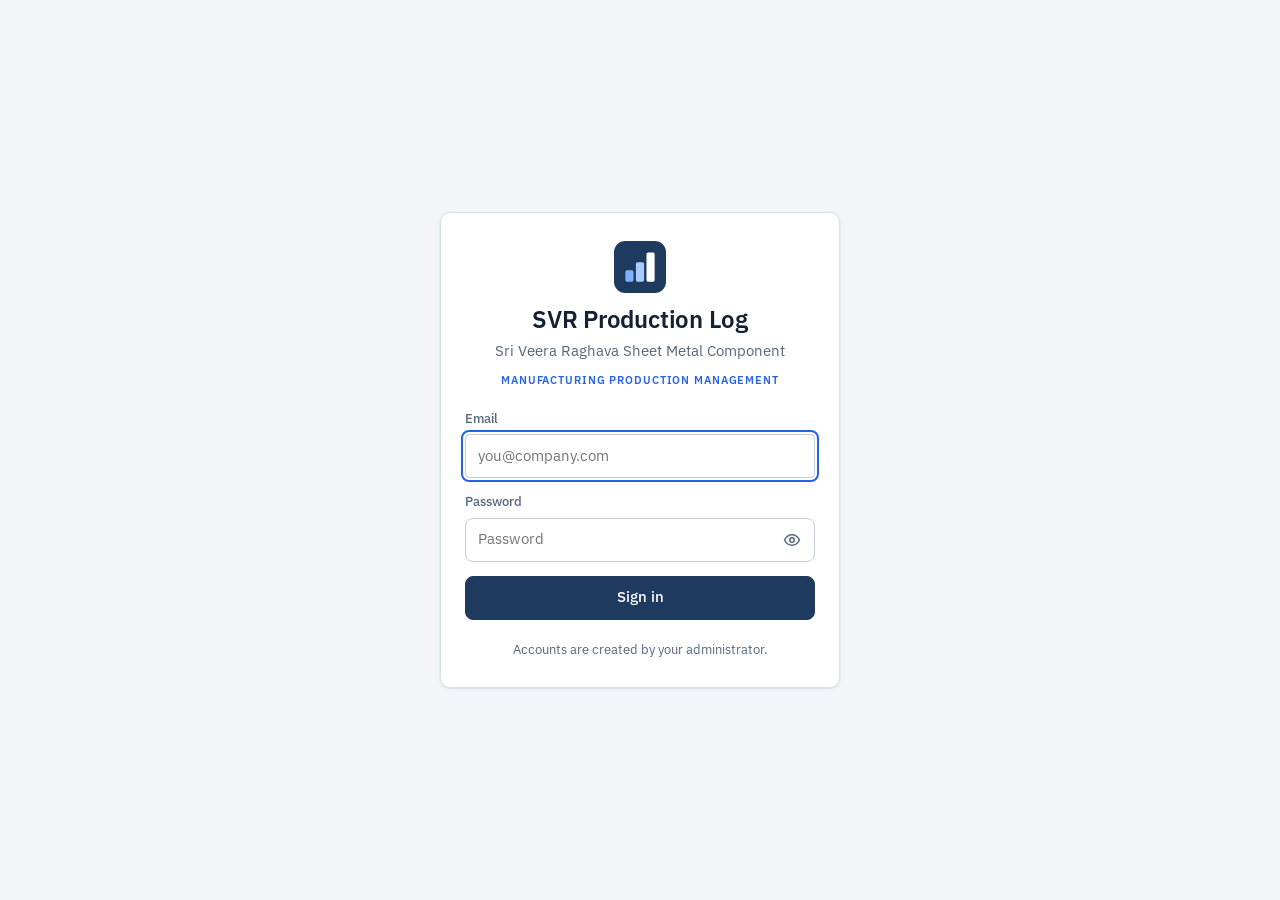
<file: index.html>
<!doctype html>
<html lang="en">
  <head>
    <meta charset="UTF-8" />
    <meta name="viewport" content="width=device-width, initial-scale=1, viewport-fit=cover" />
    <title>SVR Production Log</title>
    <meta name="description" content="Daily production logging for Sri Veera Raghava Sheet Metal Component." />
    <meta name="theme-color" content="#1e3a5f" />
    <meta name="color-scheme" content="light dark" />
    <meta name="apple-mobile-web-app-capable" content="yes" />
    <meta name="mobile-web-app-capable" content="yes" />
    <meta name="apple-mobile-web-app-title" content="SVR Log" />
    <meta name="apple-mobile-web-app-status-bar-style" content="black-translucent" />
    <link rel="manifest" href="manifest.webmanifest" />
    <link rel="icon" type="image/svg+xml" href="favicon.svg" />
    <link rel="apple-touch-icon" href="icons/apple-touch-icon.png" />
    <link rel="preload" href="fonts/ibm-plex-sans-latin-400-normal.woff2" as="font" type="font/woff2" crossorigin />
    <link rel="stylesheet" href="css/styles.css" />
    <script>
      // Apply the saved theme before first paint (no light/dark flash).
      try {
        var t = localStorage.getItem('svr-theme');
        if (t === 'dark' || (!t && matchMedia('(prefers-color-scheme: dark)').matches)) {
          document.documentElement.classList.add('dark');
        }
      } catch (e) {}
    </script>
  </head>
  <body>
    <a class="skip-link" href="#main">Skip to content</a>
    <div id="app" class="boot"><p class="boot-text">Loading SVR Production Log…</p></div>
    <div id="toasts" class="toasts" role="status" aria-live="polite"></div>
    <noscript><p style="padding:24px">SVR Production Log needs JavaScript enabled.</p></noscript>

    <script src="js/vendor/supabase.js"></script>
    <script type="module" src="js/app.js"></script>
  </body>
</html>
</file>
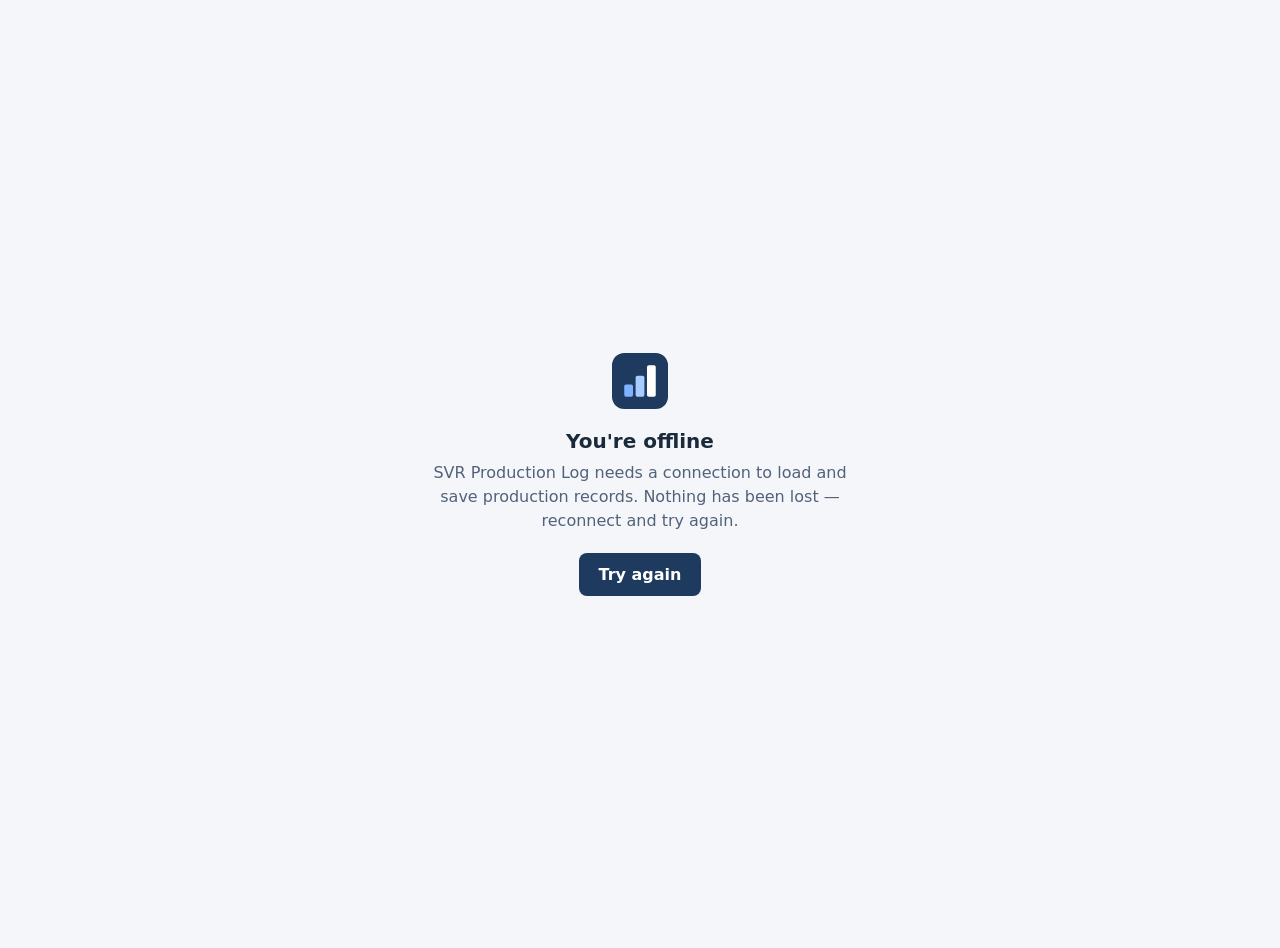
<file: offline.html>
<!doctype html>
<html lang="en">
  <head>
    <meta charset="UTF-8" />
    <meta name="viewport" content="width=device-width, initial-scale=1" />
    <title>Offline — SVR Production Log</title>
    <style>
      body{margin:0;min-height:100vh;display:grid;place-items:center;background:#f4f6f9;color:#1b2a3a;font-family:system-ui,sans-serif;padding:24px}
      main{max-width:420px;text-align:center}
      h1{font-size:1.25rem;margin:16px 0 8px}
      p{color:#52627a;line-height:1.5;margin:0 0 20px}
      button{font:inherit;font-weight:600;padding:12px 20px;border:0;border-radius:8px;background:#1e3a5f;color:#fff;cursor:pointer}
    </style>
  </head>
  <body>
    <main>
      <svg width="56" height="56" viewBox="0 0 64 64" aria-hidden="true"><rect width="64" height="64" rx="14" fill="#1e3a5f"/><rect x="14" y="36" width="10" height="14" rx="2" fill="#7fb2ff"/><rect x="27" y="26" width="10" height="24" rx="2" fill="#a9ccff"/><rect x="40" y="14" width="10" height="36" rx="2" fill="#fff"/></svg>
      <h1>You're offline</h1>
      <p>SVR Production Log needs a connection to load and save production records. Nothing has been lost — reconnect and try again.</p>
      <button onclick="location.reload()">Try again</button>
    </main>
  </body>
</html>
</file>
<file: css/styles.css>
/* SVR Production Log — restrained industrial palette: navy + signal blue on cool slate. */
@font-face { font-family: 'IBM Plex Sans'; font-weight: 400; font-display: swap; src: url('../fonts/ibm-plex-sans-latin-400-normal.woff2') format('woff2'); }
@font-face { font-family: 'IBM Plex Sans'; font-weight: 500; font-display: swap; src: url('../fonts/ibm-plex-sans-latin-500-normal.woff2') format('woff2'); }
@font-face { font-family: 'IBM Plex Sans'; font-weight: 600; font-display: swap; src: url('../fonts/ibm-plex-sans-latin-600-normal.woff2') format('woff2'); }
@font-face { font-family: 'IBM Plex Mono'; font-weight: 500; font-display: swap; src: url('../fonts/ibm-plex-mono-latin-500-normal.woff2') format('woff2'); }

:root {
  --bg: #f3f5f9; --fg: #142033; --card: #ffffff; --muted-bg: #eaeef5; --muted: #556780;
  --border: #d9e0ea; --input: #c5cfdd; --primary: #1e3a5f; --on-primary: #ffffff;
  --accent: #2563eb; --accent-soft: #e3ecff; --ring: #2563eb;
  --danger: #c0262d; --danger-soft: #fdebec; --success: #17794a; --success-soft: #e0f4ea;
  --warn: #8a4b05; --warn-soft: #fdf1dc; --info-soft: #e3ecff;
  --sidebar: #10213a; --sidebar-fg: #c9d6ea; --sidebar-active: #1b3558;
  --shadow: 0 1px 2px rgba(16, 33, 58, .06), 0 1px 3px rgba(16, 33, 58, .05);
  --radius: 10px;
  --font: 'IBM Plex Sans', system-ui, -apple-system, 'Segoe UI', Roboto, sans-serif;
  --mono: 'IBM Plex Mono', ui-monospace, 'SF Mono', Menlo, monospace;
  color-scheme: light;
}
:root.dark {
  --bg: #0c1422; --fg: #e4eaf4; --card: #142036; --muted-bg: #1a2a43; --muted: #92a4bf;
  --border: #25354f; --input: #34486a; --primary: #4b8bf5; --on-primary: #06101f;
  --accent: #6ea3ff; --accent-soft: #18305a; --ring: #6ea3ff;
  --danger: #ff6b72; --danger-soft: #3a1a20; --success: #4cc790; --success-soft: #11332a;
  --warn: #f0a84a; --warn-soft: #3a2a0e; --info-soft: #18305a;
  --sidebar: #08101d; --sidebar-fg: #aebdd5; --sidebar-active: #15263f;
  --shadow: none;
  color-scheme: dark;
}

*, *::before, *::after { box-sizing: border-box; }
html { -webkit-text-size-adjust: 100%; }
body { margin: 0; background: var(--bg); color: var(--fg); font: 400 15px/1.5 var(--font); -webkit-font-smoothing: antialiased; }
h1, h2, h3, p, dl, dd, ul, ol { margin: 0; }
h1 { font-size: 1.5rem; line-height: 1.2; font-weight: 600; letter-spacing: -.01em; }
h2 { font-size: 1.0625rem; font-weight: 600; }
h3 { font-size: 1rem; font-weight: 600; }
ul { padding: 0; list-style: none; }
a { color: inherit; }
button, input, select, textarea { font: inherit; color: inherit; }
:focus-visible { outline: 2px solid var(--ring); outline-offset: 2px; border-radius: 4px; }
[hidden] { display: none !important; }

.skip-link { position: absolute; left: -999px; top: 8px; background: var(--primary); color: var(--on-primary); padding: 8px 12px; border-radius: 6px; z-index: 100; }
.skip-link:focus { left: 8px; }
.sr-only { position: absolute; width: 1px; height: 1px; overflow: hidden; clip: rect(0 0 0 0); white-space: nowrap; }
.boot { min-height: 100vh; display: grid; place-items: center; }
.boot-text { color: var(--muted); }

.muted { color: var(--muted); } .small { font-size: .8125rem; } .strong { font-weight: 600; }
.center { text-align: center; display: flex; flex-direction: column; align-items: center; gap: 8px; }
.code { font-family: var(--mono); font-size: .8125rem; }
.prewrap { white-space: pre-wrap; overflow-wrap: anywhere; }
.between { display: flex; align-items: center; justify-content: space-between; gap: 8px; }
.grow { flex: 1; }
.link { color: var(--accent); text-decoration: none; font-weight: 500; display: inline-flex; align-items: center; gap: 4px; }
.link:hover { text-decoration: underline; }
.back { margin-bottom: -8px; }
.icon { flex: none; }

/* ------------------------------------------------------------------ layout */
.shell { min-height: 100vh; display: grid; grid-template-columns: 1fr; }
.content { min-width: 0; display: flex; flex-direction: column; min-height: 100vh; }
.main { width: 100%; max-width: 1180px; margin: 0 auto; padding: 20px 16px 96px; flex: 1; display: flex; flex-direction: column; gap: 20px; }
.main:focus { outline: none; }
.stack { display: flex; flex-direction: column; gap: 14px; }
.stack-lg { display: flex; flex-direction: column; gap: 22px; }
.two-col { display: grid; gap: 16px; grid-template-columns: 1fr; }

.sidebar { position: fixed; inset: 0 auto 0 0; width: 272px; background: var(--sidebar); color: var(--sidebar-fg); display: flex; flex-direction: column; padding: 18px 12px; gap: 18px; transform: translateX(-100%); transition: transform .2s; z-index: 40; overflow-y: auto; }
.drawer-open .sidebar { transform: none; }
.scrim { position: fixed; inset: 0; background: rgba(5, 12, 24, .55); z-index: 30; opacity: 0; pointer-events: none; transition: opacity .2s; }
.drawer-open .scrim { opacity: 1; pointer-events: auto; }
.brand { display: flex; align-items: center; gap: 10px; padding: 4px 6px; color: #fff; }
.brand-name { font-weight: 600; line-height: 1.2; }
.brand-co { font-size: .6875rem; color: var(--sidebar-fg); line-height: 1.3; opacity: .85; }
.nav { display: flex; flex-direction: column; gap: 2px; }
.nav-link { display: flex; align-items: center; gap: 12px; padding: 11px 12px; border-radius: 8px; text-decoration: none; color: var(--sidebar-fg); font-weight: 500; min-height: 44px; }
.nav-link:hover { background: var(--sidebar-active); color: #fff; }
.nav-link.active { background: var(--sidebar-active); color: #fff; box-shadow: inset 3px 0 0 #6ea3ff; }
.side-foot { margin-top: auto; display: flex; flex-direction: column; gap: 4px; border-top: 1px solid rgba(255,255,255,.1); padding-top: 12px; }
.user { display: flex; align-items: center; gap: 10px; padding: 6px; margin-bottom: 4px; }
.avatar { width: 34px; height: 34px; border-radius: 50%; background: #2c4d7d; color: #fff; display: grid; place-items: center; font-weight: 600; flex: none; }
.user-meta { min-width: 0; }
.user-name { color: #fff; font-weight: 500; overflow: hidden; text-overflow: ellipsis; white-space: nowrap; }
.user-role { font-size: .75rem; opacity: .8; }
.side-btn { display: flex; align-items: center; gap: 12px; background: none; border: 0; padding: 10px 12px; border-radius: 8px; color: var(--sidebar-fg); cursor: pointer; text-align: left; min-height: 44px; font-weight: 500; }
.side-btn:hover { background: var(--sidebar-active); color: #fff; }

.topbar { position: sticky; top: 0; z-index: 20; display: flex; align-items: center; justify-content: space-between; gap: 8px; padding: calc(6px + env(safe-area-inset-top)) 8px 6px; background: var(--primary); color: var(--on-primary); }
:root.dark .topbar { background: var(--card); color: var(--fg); border-bottom: 1px solid var(--border); }
.topbar .btn-ghost { color: inherit; }
.topbar-brand { display: flex; align-items: center; gap: 8px; font-weight: 600; }

.bottomnav { position: fixed; left: 0; right: 0; bottom: 0; z-index: 20; display: flex; background: var(--card); border-top: 1px solid var(--border); padding-bottom: env(safe-area-inset-bottom); }
.bn-link { flex: 1; display: flex; flex-direction: column; align-items: center; gap: 2px; padding: 8px 4px; text-decoration: none; color: var(--muted); font-size: .6875rem; font-weight: 500; min-height: 56px; justify-content: center; }
.bn-link.active { color: var(--accent); }

.banner { display: flex; align-items: center; gap: 10px; padding: 10px 16px; font-size: .875rem; }
.banner span { flex: 1; }
.banner-warn { background: var(--warn-soft); color: var(--warn); }
.banner-info { background: var(--info-soft); color: var(--accent); }

.center-screen { min-height: 100vh; display: grid; place-items: center; padding: 20px 16px; }
.card { background: var(--card); border: 1px solid var(--border); border-radius: var(--radius); padding: 16px; box-shadow: var(--shadow); }
.auth-card { width: 100%; max-width: 400px; display: flex; flex-direction: column; gap: 20px; padding: 28px 24px; }
.auth-brand { display: flex; flex-direction: column; align-items: center; gap: 6px; text-align: center; }
.auth-brand h1 { margin-top: 6px; }
.tag { font-size: .6875rem; letter-spacing: .08em; text-transform: uppercase; color: var(--accent); font-weight: 600; margin-top: 4px; }
.hint { font-size: .8125rem; color: var(--muted); }
.hint.center { display: block; text-align: center; }

@media (min-width: 900px) {
  .shell { grid-template-columns: 272px 1fr; }
  .sidebar { position: sticky; top: 0; height: 100vh; transform: none; grid-column: 1; }
  .scrim, .topbar, .bottomnav { display: none; }
  .main { padding: 28px 32px 48px; }
  .two-col { grid-template-columns: 1fr 1fr; }
}
@media (max-width: 899px) { .desk-only { display: none !important; } }
@media (min-width: 900px) { .mobile-only { display: none !important; } }

/* -------------------------------------------------------------- components */
.page-head { display: flex; flex-wrap: wrap; align-items: flex-end; justify-content: space-between; gap: 12px; }
.page-head p { margin-top: 2px; }
.page-actions { display: flex; flex-wrap: wrap; gap: 8px; }
.section-head { display: flex; align-items: center; justify-content: space-between; gap: 8px; margin-bottom: 10px; }
.toolbar { display: flex; gap: 8px; }

.btn { display: inline-flex; align-items: center; justify-content: center; gap: 8px; min-height: 44px; padding: 0 16px; border: 1px solid var(--input); border-radius: 8px; background: var(--card); color: var(--fg); font-weight: 500; cursor: pointer; text-decoration: none; white-space: nowrap; transition: background .15s, border-color .15s; }
.btn:hover { background: var(--muted-bg); }
.btn:disabled { opacity: .55; cursor: not-allowed; }
.btn-primary { background: var(--primary); border-color: var(--primary); color: var(--on-primary); }
.btn-primary:hover { background: var(--primary); filter: brightness(1.12); }
.btn-danger { background: var(--danger); border-color: var(--danger); color: #fff; }
.btn-danger:hover { background: var(--danger); filter: brightness(1.1); }
.btn-danger-outline { color: var(--danger); border-color: var(--danger); }
.btn-danger-outline:hover { background: var(--danger-soft); }
.btn-ghost { background: none; border-color: transparent; }
.btn-icon { padding: 0; width: 44px; }
.btn-sm { min-height: 36px; padding: 0 12px; font-size: .875rem; }
.btn-block { width: 100%; }
.btn.is-busy { position: relative; color: transparent !important; }
.btn.is-busy::after { content: ''; position: absolute; width: 18px; height: 18px; border: 2px solid var(--on-primary); border-right-color: transparent; border-radius: 50%; animation: spin .7s linear infinite; }
.btn:not(.btn-primary):not(.btn-danger).is-busy::after { border-color: var(--muted); border-right-color: transparent; }

.field { display: flex; flex-direction: column; gap: 6px; min-width: 0; }
.field label { font-size: .8125rem; font-weight: 500; color: var(--muted); }
input, select, textarea { width: 100%; min-height: 44px; padding: 9px 12px; background: var(--card); border: 1px solid var(--input); border-radius: 8px; }
textarea { resize: vertical; }
input:disabled, select:disabled { opacity: .5; }
input.invalid, select.invalid, textarea.invalid { border-color: var(--danger); box-shadow: 0 0 0 1px var(--danger); }
.field-error { color: var(--danger); font-size: .8125rem; }
.select-sm { min-height: 36px; width: auto; padding: 4px 10px; }
.input-wrap { position: relative; display: flex; }
.input-wrap input { padding-right: 46px; }
.input-icon { position: absolute; left: 12px; top: 50%; transform: translateY(-50%); color: var(--muted); display: flex; pointer-events: none; }
.input-icon + input { padding-left: 40px; padding-right: 12px; }
.input-btn { position: absolute; right: 2px; top: 2px; bottom: 2px; width: 42px; display: grid; place-items: center; background: none; border: 0; color: var(--muted); cursor: pointer; border-radius: 6px; }

.alert { padding: 11px 14px; border-radius: 8px; font-size: .9rem; }
.alert-error { background: var(--danger-soft); color: var(--danger); border: 1px solid color-mix(in srgb, var(--danger) 35%, transparent); }
.alert-info { background: var(--info-soft); color: var(--accent); }

.badge { display: inline-block; padding: 2px 8px; border-radius: 99px; font-size: .6875rem; font-weight: 600; letter-spacing: .02em; }
.badge-muted { background: var(--muted-bg); color: var(--muted); }
.badge-success { background: var(--success-soft); color: var(--success); }
.badge-primary { background: var(--accent-soft); color: var(--accent); }

.stats { display: grid; gap: 12px; grid-template-columns: repeat(2, 1fr); }
@media (min-width: 900px) { .stats { grid-template-columns: repeat(4, 1fr); } .stats-3 { grid-template-columns: repeat(3, 1fr); } }
.stats-3 { grid-template-columns: 1fr 1fr; }
.stats-3 > :first-child { grid-column: 1 / -1; }
@media (min-width: 600px) { .stats-3 { grid-template-columns: repeat(3, 1fr); } .stats-3 > :first-child { grid-column: auto; } }
.stat { background: var(--card); border: 1px solid var(--border); border-radius: var(--radius); padding: 14px 16px; box-shadow: var(--shadow); min-width: 0; }
.stat-primary { border-top: 3px solid var(--accent); }
.stat-label { font-size: .75rem; text-transform: uppercase; letter-spacing: .05em; color: var(--muted); font-weight: 500; }
.stat-value { font-size: 1.75rem; font-weight: 600; line-height: 1.2; margin-top: 4px; overflow-wrap: anywhere; font-variant-numeric: tabular-nums; }
.stats-3 .stat-value { font-size: 1.375rem; }
.stat-hint { font-size: .75rem; color: var(--muted); margin-top: 2px; }

.list { display: flex; flex-direction: column; gap: 8px; }
.log-card { display: flex; align-items: center; gap: 14px; padding: 14px 16px; background: var(--card); border: 1px solid var(--border); border-radius: var(--radius); text-decoration: none; box-shadow: var(--shadow); min-height: 72px; transition: border-color .15s, transform .15s; }
.log-card:hover { border-color: var(--accent); }
.log-card:active { transform: scale(.995); }
.log-card-main { flex: 1; min-width: 0; display: flex; flex-direction: column; gap: 2px; }
.log-card-top { display: flex; flex-wrap: wrap; align-items: baseline; gap: 4px 12px; }
.log-id { font-weight: 600; }
.log-notes { overflow: hidden; text-overflow: ellipsis; white-space: nowrap; }
.log-card-total { display: flex; flex-direction: column; align-items: flex-end; line-height: 1.15; }
.big-num { font-size: 1.375rem; font-weight: 600; font-variant-numeric: tabular-nums; }
.chev { color: var(--muted); }

.group { display: flex; flex-direction: column; gap: 8px; }
.group-head { display: flex; align-items: center; gap: 10px; width: 100%; background: var(--muted-bg); border: 0; padding: 10px 12px; border-radius: 8px; cursor: pointer; text-align: left; min-height: 44px; }
.group-date { font-weight: 600; }
.group-day { flex: 1; }
.group-total { font-variant-numeric: tabular-nums; font-weight: 600; color: var(--muted); }

.filters { display: flex; flex-direction: column; gap: 12px; }
.filter-grid { display: grid; gap: 12px; grid-template-columns: 1fr 1fr; }
.filter-grid > :first-child { grid-column: 1 / -1; }
@media (min-width: 900px) { .filter-grid { grid-template-columns: repeat(auto-fit, minmax(170px, 1fr)); } .filter-grid > :first-child { grid-column: span 2; } }
.filter-grid.no-span > :first-child { grid-column: auto; }
.filter-foot { display: flex; align-items: center; justify-content: space-between; gap: 8px; flex-wrap: wrap; }
.chips { display: flex; flex-wrap: wrap; gap: 8px; }
.chip { min-height: 36px; padding: 0 14px; border-radius: 99px; border: 1px solid var(--input); background: var(--card); cursor: pointer; font-size: .875rem; }
.chip:hover { background: var(--accent-soft); border-color: var(--accent); }

.table-wrap { overflow-x: auto; background: var(--card); border: 1px solid var(--border); border-radius: var(--radius); }
.table { width: 100%; border-collapse: collapse; }
.table th, .table td { padding: 11px 14px; text-align: left; border-bottom: 1px solid var(--border); vertical-align: middle; }
.table thead th { font-size: .75rem; text-transform: uppercase; letter-spacing: .05em; color: var(--muted); background: var(--muted-bg); white-space: nowrap; }
.table tbody tr:last-child td { border-bottom: 0; }
.table tfoot th, .table tfoot td { border-top: 2px solid var(--border); border-bottom: 0; background: var(--muted-bg); }
.table .table-total th, .table .table-total td { border-top: 2px solid var(--border); background: var(--muted-bg); font-weight: 600; }
.table .num { text-align: right; font-variant-numeric: tabular-nums; }
.is-inactive td { opacity: .65; }
.row-actions { display: flex; gap: 6px; justify-content: flex-end; flex-wrap: wrap; }

.entry-cards { display: flex; flex-direction: column; gap: 10px; }
.entry-card { background: var(--card); border: 1px solid var(--border); border-radius: var(--radius); padding: 14px; display: flex; flex-direction: column; gap: 4px; position: relative; }
.entry-qty { position: absolute; top: 12px; right: 14px; font-size: 1.375rem; font-weight: 600; }
.entry-card .label { margin-top: 6px; text-transform: uppercase; letter-spacing: .05em; font-size: .6875rem; }
.meta { display: grid; gap: 14px; grid-template-columns: 1fr; }
@media (min-width: 700px) { .meta { grid-template-columns: 2fr 1fr 1fr 1fr; } }
.meta dt { font-size: .6875rem; text-transform: uppercase; letter-spacing: .05em; color: var(--muted); }

.entry-rows { display: flex; flex-direction: column; gap: 12px; }
.entry-row { display: flex; flex-direction: column; gap: 10px; }
.entry-row-head { display: flex; align-items: center; justify-content: space-between; }
.entry-grid { display: grid; gap: 12px; grid-template-columns: 1fr; }
@media (min-width: 700px) { .entry-grid { grid-template-columns: 1.4fr 1.4fr .7fr; } .entry-note { grid-column: 1 / -1; } }
.machine-entry-card { display: flex; flex-direction: column; gap: 12px; }
.machine-entry-list { display: flex; flex-direction: column; gap: 10px; }
.machine-entry-line { display: grid; gap: 12px; grid-template-columns: 1fr; align-items: end; }
.machine-entry-line > .btn-icon { justify-self: end; }
.machine-entry-count { margin-top: 4px; }
.machine-add-entry { align-self: flex-start; }
@media (min-width: 700px) {
  .machine-entry-line { grid-template-columns: 1.4fr .7fr 1.4fr auto; }
}
.remove { color: var(--danger); }
.savebar { position: sticky; bottom: 56px; z-index: 10; display: flex; flex-wrap: wrap; align-items: center; justify-content: space-between; gap: 10px 16px; padding: 12px 16px; background: var(--card); border: 1px solid var(--border); border-radius: var(--radius); box-shadow: 0 -4px 18px rgba(16, 33, 58, .1); margin-bottom: env(safe-area-inset-bottom); }
@media (min-width: 900px) { .savebar { bottom: 12px; } }
.savebar-total { display: flex; align-items: baseline; gap: 8px; }
.savebar-actions { display: flex; gap: 8px; }
.lbl-short { display: none; }
@media (max-width: 520px) {
  .savebar { flex-wrap: nowrap; padding: 8px 10px; gap: 8px; }
  .savebar-total .small:last-child { display: none; }
  .savebar-actions .btn { padding: 0 14px; }
  .lbl-long { display: none; } .lbl-short { display: inline; }
}

.state { display: flex; flex-direction: column; align-items: center; text-align: center; gap: 8px; padding: 40px 16px; }
.state p { max-width: 42ch; }
.state-icon { width: 56px; height: 56px; display: grid; place-items: center; border-radius: 50%; background: var(--muted-bg); color: var(--muted); margin-bottom: 4px; }
.state-error .state-icon { background: var(--danger-soft); color: var(--danger); }
.spinner { width: 28px; height: 28px; border: 3px solid var(--border); border-top-color: var(--accent); border-radius: 50%; animation: spin .8s linear infinite; }
@keyframes spin { to { transform: rotate(360deg); } }

.dialog { border: 1px solid var(--border); border-radius: 12px; padding: 20px; background: var(--card); color: var(--fg); width: min(92vw, 440px); box-shadow: 0 20px 60px rgba(0, 0, 0, .35); }
.dialog-wide { width: min(92vw, 520px); }
.dialog::backdrop { background: rgba(5, 12, 24, .55); }
.dialog h2 { margin-bottom: 10px; }
.dialog-head { display: flex; align-items: center; justify-content: space-between; margin-bottom: 8px; }
.dialog-head h2 { margin: 0; }
.dialog-body { color: var(--muted); margin-bottom: 18px; }
.dialog-actions { display: flex; justify-content: flex-end; gap: 8px; flex-wrap: wrap; }

.toasts { position: fixed; right: 12px; left: 12px; bottom: calc(70px + env(safe-area-inset-bottom)); display: flex; flex-direction: column; gap: 8px; z-index: 200; pointer-events: none; align-items: center; }
@media (min-width: 900px) { .toasts { left: auto; bottom: 20px; align-items: flex-end; } }
.toast { display: flex; align-items: center; gap: 10px; padding: 12px 16px; border-radius: 10px; background: var(--primary); color: var(--on-primary); box-shadow: 0 8px 24px rgba(0, 0, 0, .25); max-width: 440px; animation: pop .2s ease; pointer-events: auto; }
.toast-success { background: var(--success); color: #fff; }
.toast-error { background: var(--danger); color: #fff; }
:root.dark .toast-success, :root.dark .toast-error { color: #06101f; }
.toast.out { opacity: 0; transform: translateY(6px); transition: .25s; }
@keyframes pop { from { opacity: 0; transform: translateY(8px); } }

.tbl-details { margin-top: 10px; }
.tbl-details summary { cursor: pointer; color: var(--accent); font-weight: 500; min-height: 32px; }
.chart { width: 100%; height: auto; display: block; }
.chart .grid { stroke: var(--border); stroke-width: 1; }
.chart .axis { fill: var(--muted); font-size: 11px; font-family: var(--font); }
.chart .bar { fill: var(--accent); }
.bars { display: flex; flex-direction: column; gap: 12px; margin-top: 12px; }
.bars li { display: grid; grid-template-columns: 1fr auto; gap: 4px 12px; align-items: center; }
.bar-label { overflow: hidden; text-overflow: ellipsis; white-space: nowrap; }
.bar-track { grid-column: 1 / -1; grid-row: 2; height: 8px; background: var(--muted-bg); border-radius: 4px; overflow: hidden; }
.bar-fill { height: 100%; background: var(--accent); border-radius: 4px; }
.bar-val { font-weight: 600; font-variant-numeric: tabular-nums; }

@media (prefers-reduced-motion: reduce) { *, *::before, *::after { animation-duration: .01ms !important; transition-duration: .01ms !important; } }

/* ------------------------------------------------------------------- print */
@media print {
  .sidebar, .topbar, .bottomnav, .scrim, .no-print, .banner, .toasts, .skip-link { display: none !important; }
  .shell { display: block; }
  body { background: #fff; color: #000; font-size: 12px; }
  .main { max-width: none; padding: 0; gap: 14px; }
  .card, .stat, .table-wrap { box-shadow: none; border-color: #999; }
  .desk-only { display: block !important; }
  .mobile-only { display: none !important; }
  .stats-3 { grid-template-columns: repeat(3, 1fr); }
  a { text-decoration: none; }
}
</file>
